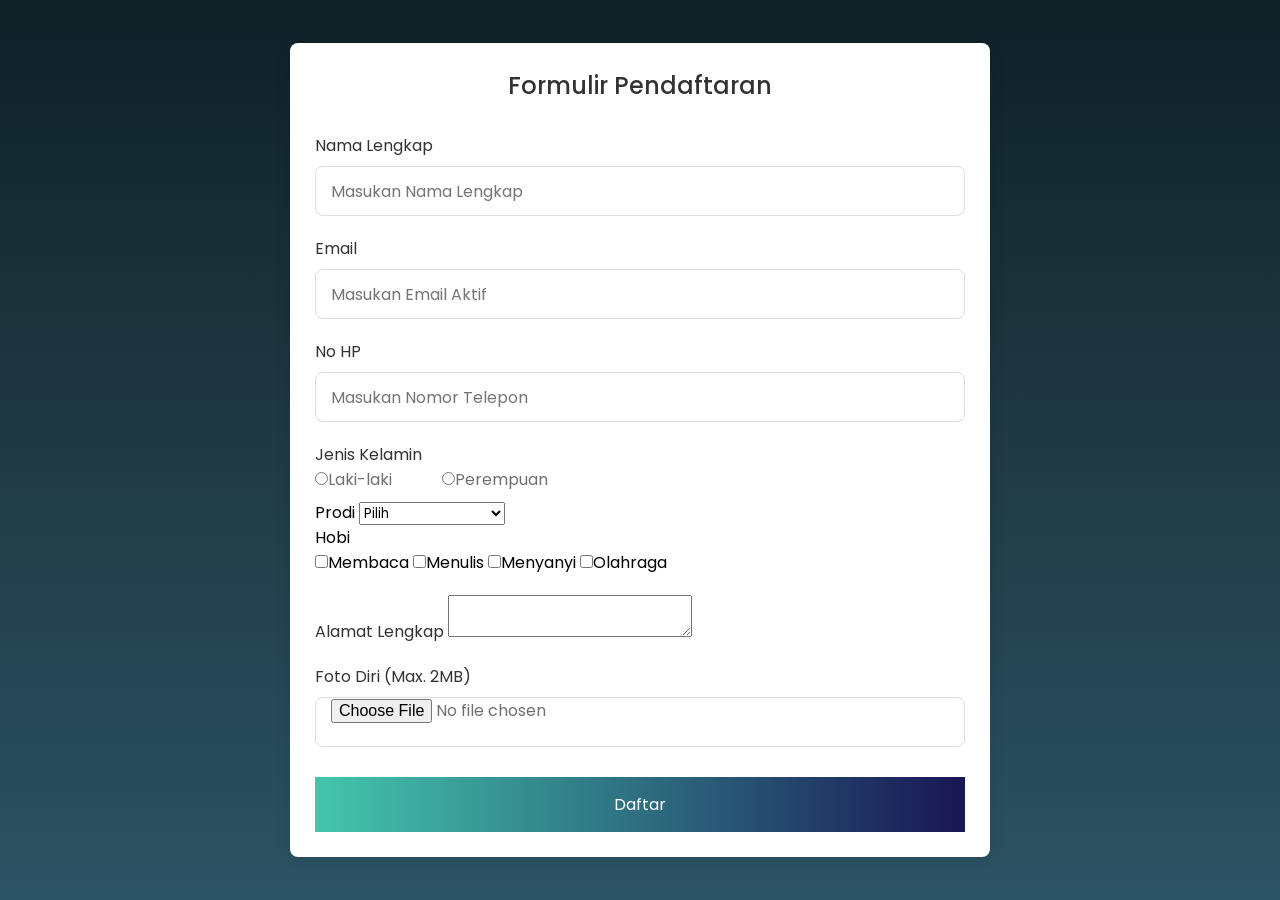
<file: form.html>
<!DOCTYPE html>
<html lang="en">
<head>
    <meta charset="UTF-8">
    <meta name="viewport" content="width=device-width, initial-scale=1.0">
    <title>Form Pendaftaran</title>
    <link rel="stylesheet" href="css/form.css">
</head>
<body>
    <div class="container">
        <header>Formulir Pendaftaran</header>
        <form class="form" action="#">
            <div class="input-box">
                <label>Nama Lengkap</label>
                <input type="text" placeholder="Masukan Nama Lengkap" required>
            </div>

            <div class="input-box">
                <label>Email</label>
                <input type="email" placeholder="Masukan Email Aktif" required>
            </div>

            <div class="input-box">
                <label>No HP</label>
                <input type="number" placeholder="Masukan Nomor Telepon" required>
            </div>

            <div class="gender">
                <label>Jenis Kelamin</label>
                <div class="gender-option">
                    <div class="gdr">
                        <label><input type="radio" >Laki-laki</label>
                    </div>
                    <div class="gdr">
                        <label><input type="radio" >Perempuan</label>
                    </div>
                </div>
            </div>

            <div class="select-box">
                <label>Prodi</label>
                <select name="prodi" id="prodi" required>
                    <option value="">Pilih</option>
                    <option>Teknik Informatika</option>
                    <option>Sistem Informasi</option>
                    <option>Sistem Komputer</option>
                </select>
            </div>

            <div class="hobby">
                <label>Hobi</label>
                <div>
                    <label><input type="checkbox" value="membaca">Membaca</label>
                    <label><input type="checkbox" value="menulis">Menulis</label>
                    <label><input type="checkbox" value="menyanyi">Menyanyi</label>
                    <label><input type="checkbox" value="olahraga">Olahraga</label>
                </div>
            </div>

            <div class="input-box">
                <label>Alamat Lengkap</label>
                <textarea name="alamat" id="alamat" required></textarea>
            </div>
            
            <div class="input-box">
                <label>Foto Diri (Max. 2MB)</label>
                <input type="file" name="foto_diri" id="foto_diri" accept=".jpg,.jpeg,.png" required>
            </div>
            
            <button type="submit">Daftar</button>
        </form>
    </div>
</body>
</html>
</file>
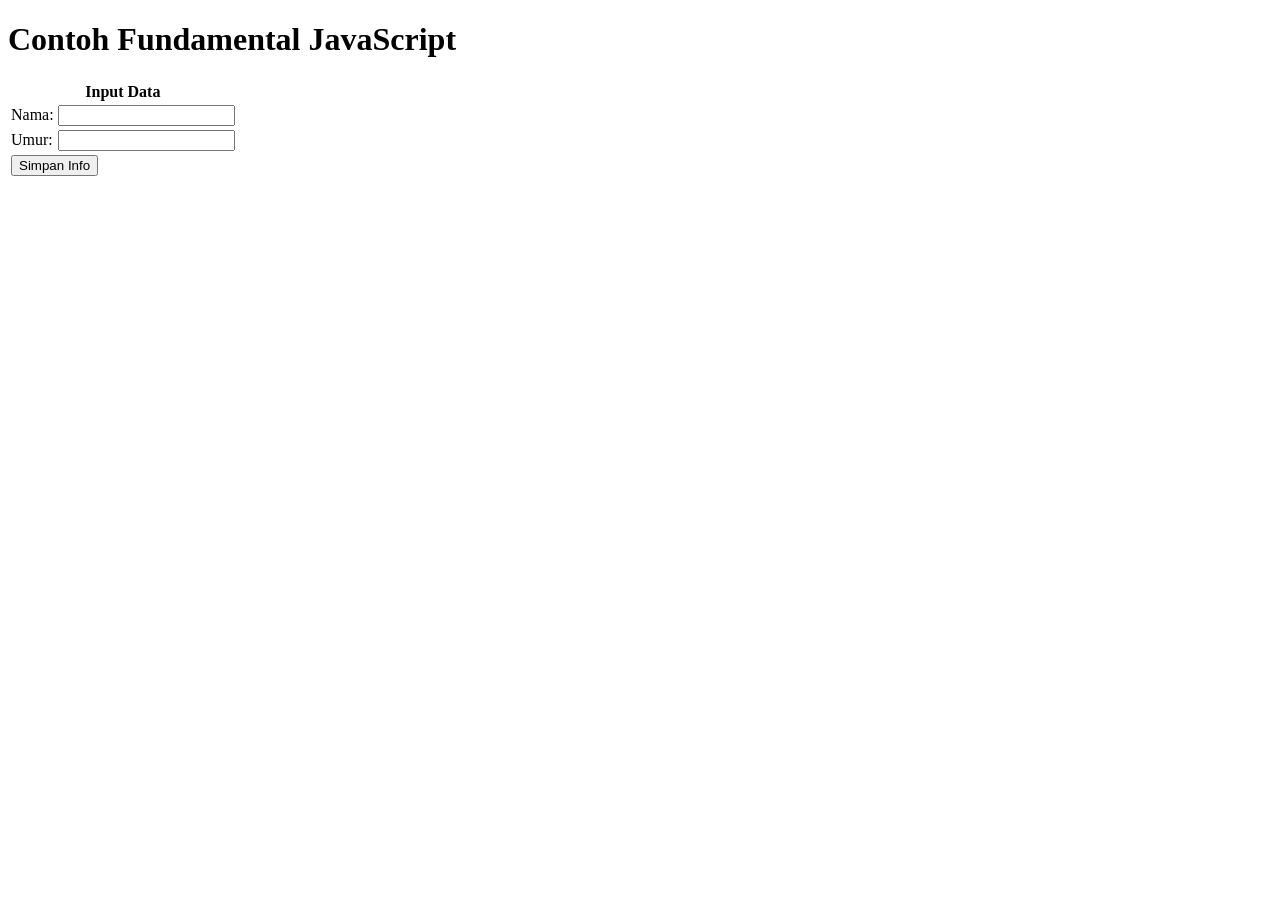
<file: jsdasar.html>
<!DOCTYPE html>
<html lang="en">
<head>
    <meta charset="UTF-8">
    <meta name="viewport" content="width=device-width, initial-scale=1.0">
    <title>Document</title>
</head>
<body>
    <h1>Contoh Fundamental JavaScript</h1>

    <table>
      <tr>
        <th colspan="2">Input Data</th>
      </tr>
      <tr>
        <td><label for="nama">Nama:</label></td>
        <td><input type="text" id="nama" name="nama" /></td>
      </tr>
      <tr>
        <td><label for="umur">Umur:</label></td>
        <td><input type="number" id="umur" name="umur" /></td>
      </tr>
      <tr>
        <td colspan="2">
          <button onclick="tampilkanInfo()">Simpan Info</button>
        </td>
      </tr>
    </table>

    <script src="js/dasar.js"></script>
  </body>
</html>
</file>
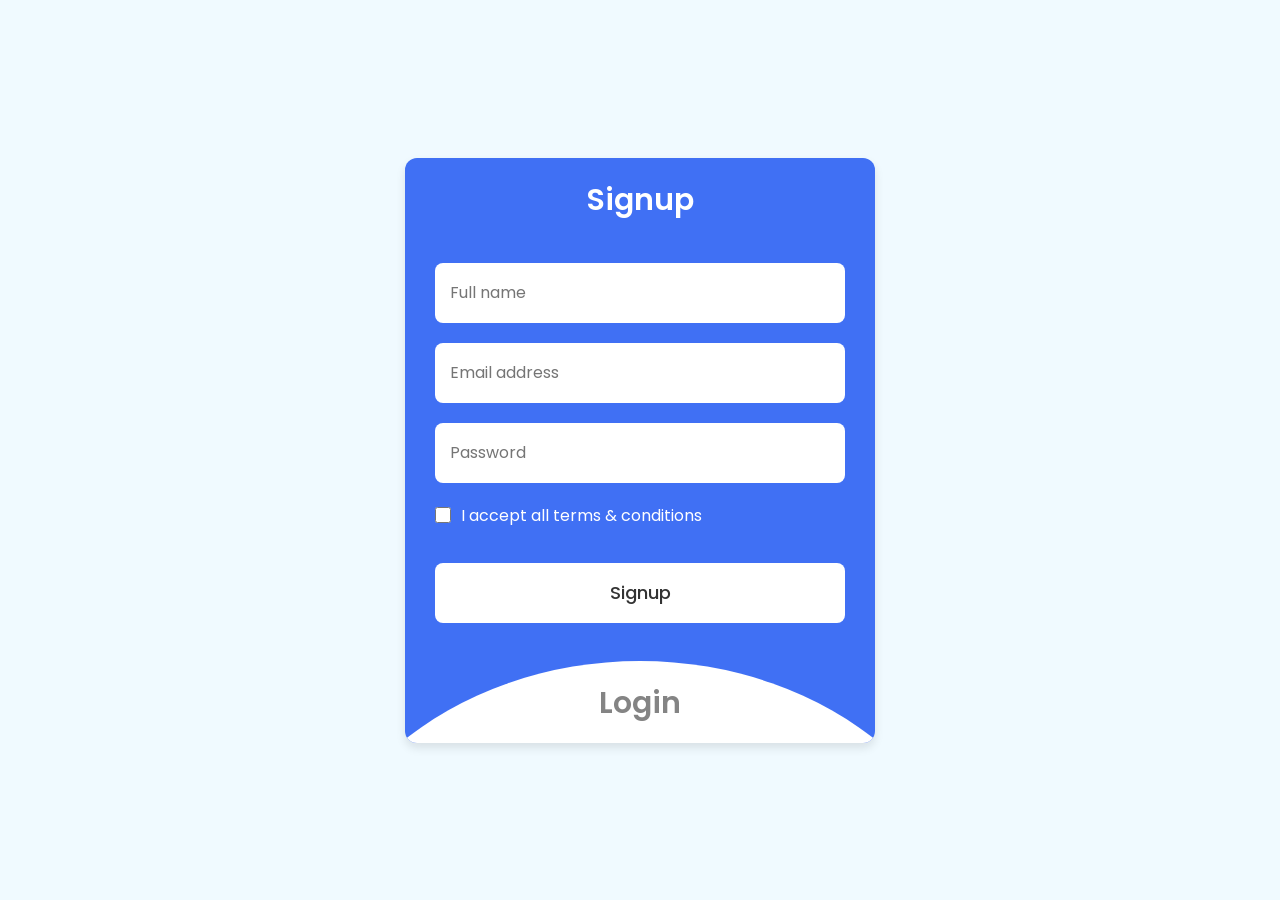
<file: login.html>
<!DOCTYPE html>
<html lang="en">
<head>
    <meta charset="UTF-8">
    <meta name="viewport" content="width=device-width, initial-scale=1.0">
    <title>Document</title>
    <link rel="stylesheet" href="css/login.css">
</head>
<body>
   <section class="wrapper">
      <div class="form signup">
        <header>Signup</header>
        <form action="#">
          <input type="text" placeholder="Full name" required />
          <input type="text" placeholder="Email address" required />
          <input type="password" placeholder="Password" required />
          <div class="checkbox">
            <input type="checkbox" id="signupCheck" />
            <label for="signupCheck">I accept all terms & conditions</label>
          </div>
          <input type="submit" value="Signup" />
        </form>
      </div>
      <div class="form login">
        <header>Login</header>
        <form action="#">
          <input type="text" placeholder="Email address" required />
          <input type="password" placeholder="Password" required />
          <a href="#">Forgot password?</a>
          <input type="submit" value="Login" />
        </form>
      </div>
      <script src="js/login.js"></script>
    </section>
  </body>
</html>
</file>
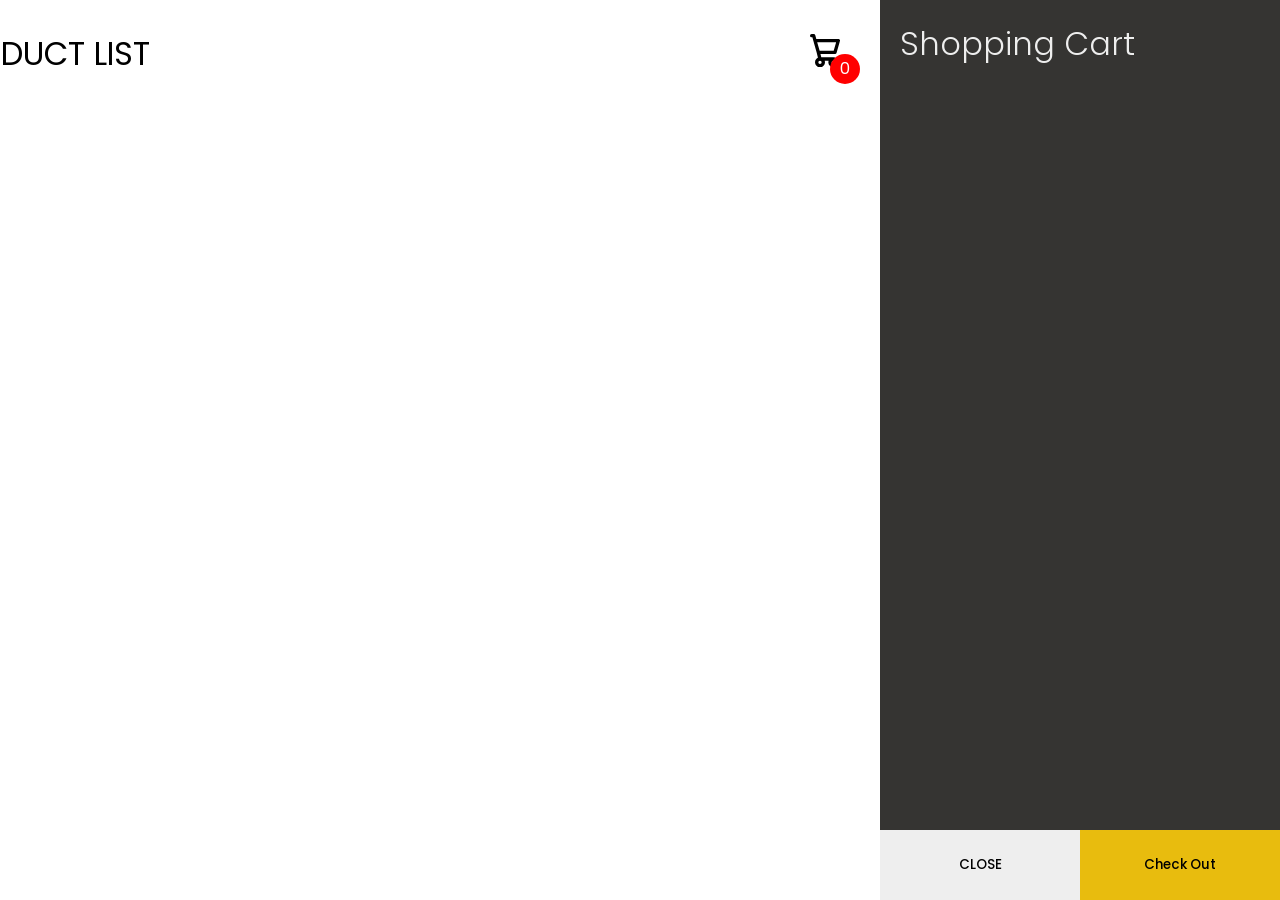
<file: productapi.html>
<!DOCTYPE html>
<html lang="en">
<head>
    <meta charset="UTF-8">
    <meta name="viewport" content="width=device-width, initial-scale=1.0">
    <title>Document</title>
    <link rel="stylesheet" href="css/product.css">
</head>
<body class="showCart">
    
    <div class="container">
        <header>
            <div class="title">PRODUCT LIST</div>
            <div class="icon-cart">
                <svg aria-hidden="true" xmlns="http://www.w3.org/2000/svg" fill="none" viewBox="0 0 18 20">
                    <path stroke="currentColor" stroke-linecap="round" stroke-linejoin="round" stroke-width="2" d="M6 15a2 2 0 1 0 0 4 2 2 0 0 0 0-4Zm0 0h8m-8 0-1-4m9 4a2 2 0 1 0 0 4 2 2 0 0 0 0-4Zm-9-4h10l2-7H3m2 7L3 4m0 0-.792-3H1"/>
                </svg>
                <span>0</span>
            </div>
        </header>
        <div class="listProduct">
        </div>
    </div>
    <div class="cartTab">
        <h1>Shopping Cart</h1>
        <div class="listCart">
        </div>
        <div class="btn">
            <button class="close">CLOSE</button>
            <button class="checkOut">Check Out</button>
        </div>
    </div>

    <script src="js/product.js"></script>
</body>
</html>
</file>
<file: css/form.css>
@import url('https://fonts.googleapis.com/css2?family=Poppins:ital,wght@0,100;0,200;0,300;0,400;0,500;0,600;0,700;0,800;0,900;1,100;1,200;1,300;1,400;1,500;1,600;1,700;1,800;1,900&display=swap');

* {
  margin: 0;
  padding: 0;
  font-family: "Poppins", sans-serif;
  box-sizing: border-box;
}

body {
  min-height: 100vh;
  display: flex;
  align-items: center;
  justify-content: center;
  padding: 20px;
  background: linear-gradient(#0F2027, #203A43, #2C5364);
}

.container {
  position: relative;
  max-width: 700px;
  width: 100%;
  background: #fff;
  padding: 25px;
  border-radius: 8px;
  box-shadow: 0 0 15px rgba(0, 0, 0, 0.1);
}

.container header {
  font-size: 1.5rem;
  color: #333;
  font-weight: 500;
  text-align: center;
}

.container .form {
  margin-top: 30px;
}

.form .input-box {
  width: 100%;
  margin-top: 20px;
}

.input-box { /* Group related styles */
  label {
    color: #333;
  }
  input,.select-box { /* Target both elements */
    position: relative;
    height: 50px;
    width: 100%;
    outline: none;
    font-size: 1rem;
    color: #707070;
    margin-top: 8px;
    border: 1px solid #ddd;
    border-radius: 8px;
    padding: 0 15px;
  }
  input:focus {
    box-shadow: 0 1px 0 rgba(0, 0, 0, 0.1);
  }
}

.form .column {
  display: flex;
  column-gap: 15px;
}

.form .gender {
  margin-top: 20px;
}

.gender label {
  color: #333;
  font-size: 1rem;
  font-weight: 400;
  margin-bottom: 8px;
}

.form :where(.gender-option, .gdr){
  display: flex;
  align-items: center;
  column-gap: 50px;
  flex-wrap: wrap;
}

.form .gdr{
  column-gap: 5px;
}

.form :where(.gdr input, .gdr label){
  cursor: pointer;
}

.gdr label{
  color: #707070;
}

.form button {
    height: 55px;
    width: 100%;
    color: #fff;
    font-size: 1rem;
    font-weight: 400;
    margin-top: 30px;
    border: none;
    cursor: pointer;
    transition: all 0.2s ease;
    background: linear-gradient(to right, #43C6AC, #191654);
  }
  
  .form button:hover {
    background: rgb(88, 56, 250);
  }
  
  @media screen and (max-width: 500px) {
    .form .column {
      flex-wrap: wrap;
    }
    .form .gender {
      row-gap: 15px;
    }
  }
</file>
<file: css/login.css>
@import url("https://fonts.googleapis.com/css2?family=Poppins:wght@200;300;400;500;600;700&display=swap");
* {
  margin: 0;
  padding: 0;
  box-sizing: border-box;
  font-family: "Poppins",
    sans-serif;
}
body {
  min-height: 100vh;
  display: flex;
  align-items: center;
  justify-content: center;
  background: #f0faff;
}
.wrapper {
  position: relative;
  max-width: 470px;
  width: 100%;
  border-radius: 12px;
  padding: 20px
    30px
    120px;
  background: #4070f4;
  box-shadow: 0
    5px
    10px
    rgba(
      0,
      0,
      0,
      0.1
    );
  overflow: hidden;
}
.form.login {
  position: absolute;
  left: 50%;
  bottom: -86%;
  transform: translateX(
    -50%
  );
  width: calc(
    100% +
      220px
  );
  padding: 20px
    140px;
  border-radius: 50%;
  height: 100%;
  background: #fff;
  transition: all
    0.6s
    ease;
}
.wrapper.active
  .form.login {
  bottom: -15%;
  border-radius: 35%;
  box-shadow: 0 -5px
    10px rgba(0, 0, 0, 0.1);
}
.form
  header {
  font-size: 30px;
  text-align: center;
  color: #fff;
  font-weight: 600;
  cursor: pointer;
}
.form.login
  header {
  color: #333;
  opacity: 0.6;
}
.wrapper.active
  .form.login
  header {
  opacity: 1;
}
.wrapper.active
  .signup
  header {
  opacity: 0.6;
}
.wrapper
  form {
  display: flex;
  flex-direction: column;
  gap: 20px;
  margin-top: 40px;
}
form
  input {
  height: 60px;
  outline: none;
  border: none;
  padding: 0
    15px;
  font-size: 16px;
  font-weight: 400;
  color: #333;
  border-radius: 8px;
  background: #fff;
}
.form.login
  input {
  border: 1px
    solid
    #aaa;
}
.form.login
  input:focus {
  box-shadow: 0
    1px 0
    #ddd;
}
form
  .checkbox {
  display: flex;
  align-items: center;
  gap: 10px;
}
.checkbox
  input[type="checkbox"] {
  height: 16px;
  width: 16px;
  accent-color: #fff;
  cursor: pointer;
}
form
  .checkbox
  label {
  cursor: pointer;
  color: #fff;
}
form a {
  color: #333;
  text-decoration: none;
}
form
  a:hover {
  text-decoration: underline;
}
form
  input[type="submit"] {
  margin-top: 15px;
  padding: none;
  font-size: 18px;
  font-weight: 500;
  cursor: pointer;
}
.form.login
  input[type="submit"] {
  background: #4070f4;
  color: #fff;
  border: none;
}
</file>
<file: css/product.css>
@import url('https://fonts.googleapis.com/css2?family=Poppins:ital,wght@0,100;0,200;0,300;0,400;0,500;0,600;0,700;0,800;0,900;1,100;1,200;1,300;1,400;1,500;1,600;1,700;1,800;1,900&display=swap');
body{
    font-family: 'Poppins', sans-serif;
    margin: 0;
}
.container{
    width: 900px;
    max-width: 90vw;
    margin: auto;
    text-align: center;
    padding-top: 10px;
    transition: transform .5s;
}
svg{
    width: 30px;
}
header{
    display: flex;
    align-items: center;
    justify-content: space-between;
    padding: 20px 0;
}
header .icon-cart{
    position: relative;
}
header .icon-cart span{
    display: flex;
    width: 30px;
    height: 30px;
    background-color: red;
    justify-content: center;
    align-items: center;
    color: #fff;
    border-radius: 50%;
    position: absolute;
    top: 50%;
    right: -20px;
}
.title{
    font-size: xx-large;
}
.listProduct .item img{
    width: 90%;
    filter: drop-shadow(0 50px 20px #0009);
}
.listProduct{
    display: grid;
    grid-template-columns: repeat(4, 1fr);
    gap: 20px;
}
.listProduct .item{
    background-color: #EEEEE6;
    padding: 20px;
    border-radius: 20px;
}
.listProduct .item h2{
    font-weight: 500;
    font-size: large;
}
.listProduct .item .price{
    letter-spacing: 7px;
    font-size: small;
}
.listProduct .item button{
    background-color: #353432;
    color: #eee;
    padding: 5px 10px;
    border-radius: 20px;
    margin-top: 10px;
    border: none;
    cursor: pointer;
}

/* cart */
.cartTab{
    width: 400px;
    background-color: #353432;
    color: #eee;
    position: fixed;
    inset: 0 -400px 0 auto;
    display: grid;
    grid-template-rows: 70px 1fr 70px;
    transition: .5s;
}
body.showCart .cartTab{
    inset: 0 0 0 auto;
}
body.showCart .container{
    transform: translateX(-250px);
}
.cartTab h1{
    padding: 20px;
    margin: 0;
    font-weight: 300;
}
.cartTab .btn{
    display: grid;
    grid-template-columns: repeat(2, 1fr);
}
.cartTab .btn button{
    background-color: #E8BC0E;
    border: none;
    font-family: Poppins;
    font-weight: 500;
    cursor: pointer;
}
.cartTab .btn .close{
    background-color: #eee;
}
.cartTab .listCart .item img{
    width: 100%;
}
.cartTab .listCart .item{
    display: grid;
    grid-template-columns: 70px 150px 50px 1fr;
    gap: 10px;
    text-align: center;
    align-items: center;
}
.listCart .quantity span{
    display: inline-block;
    width: 25px;
    height: 25px;
    background-color: #eee;
    color: #555;
    border-radius: 50%;
    cursor: pointer;
}
.listCart .quantity span:nth-child(2){
    background-color: transparent;
    color: #eee;
}
.listCart .item:nth-child(even){
    background-color: #eee1;
}
.listCart{
    overflow: auto;
}
.listCart::-webkit-scrollbar{
    width: 0;
}
@media only screen and (max-width: 992px) {
    .listProduct{
        grid-template-columns: repeat(3, 1fr);
    }
}
@media only screen and (max-width: 768px) {
    .listProduct{
        grid-template-columns: repeat(2, 1fr);
    }
}
</file>
